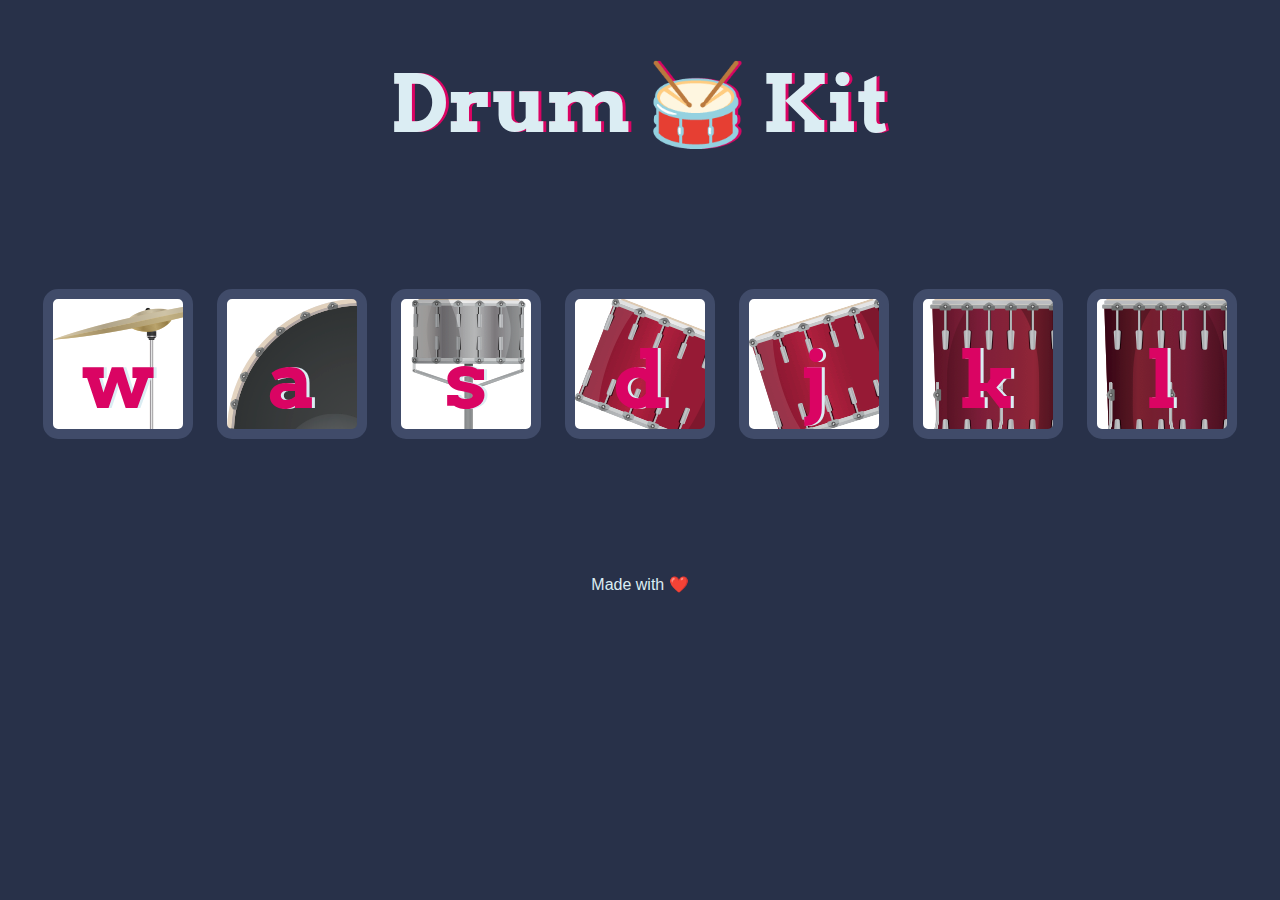
<file: Drum Kit/index.html>
<!DOCTYPE html>
<html lang="en" dir="ltr">

<head>
  <meta charset="utf-8">
  <title>Drum Kit</title>
  <link rel="stylesheet" href="styles.css">
  <link href="https://fonts.googleapis.com/css?family=Arvo" rel="stylesheet">
</head>

<body>

  <h1 id="title">Drum 🥁 Kit</h1>
  <div class="set">
    <button class="w drum">w</button>
    <button class="a drum">a</button>
    <button class="s drum">s</button>
    <button class="d drum">d</button>
    <button class="j drum">j</button>
    <button class="k drum">k</button>
    <button class="l drum">l</button>
  </div>

  <script src="index.js" charset="utf-8"></script>
  <footer>
    Made with ❤️
  </footer>
</body>

</html>
</file>
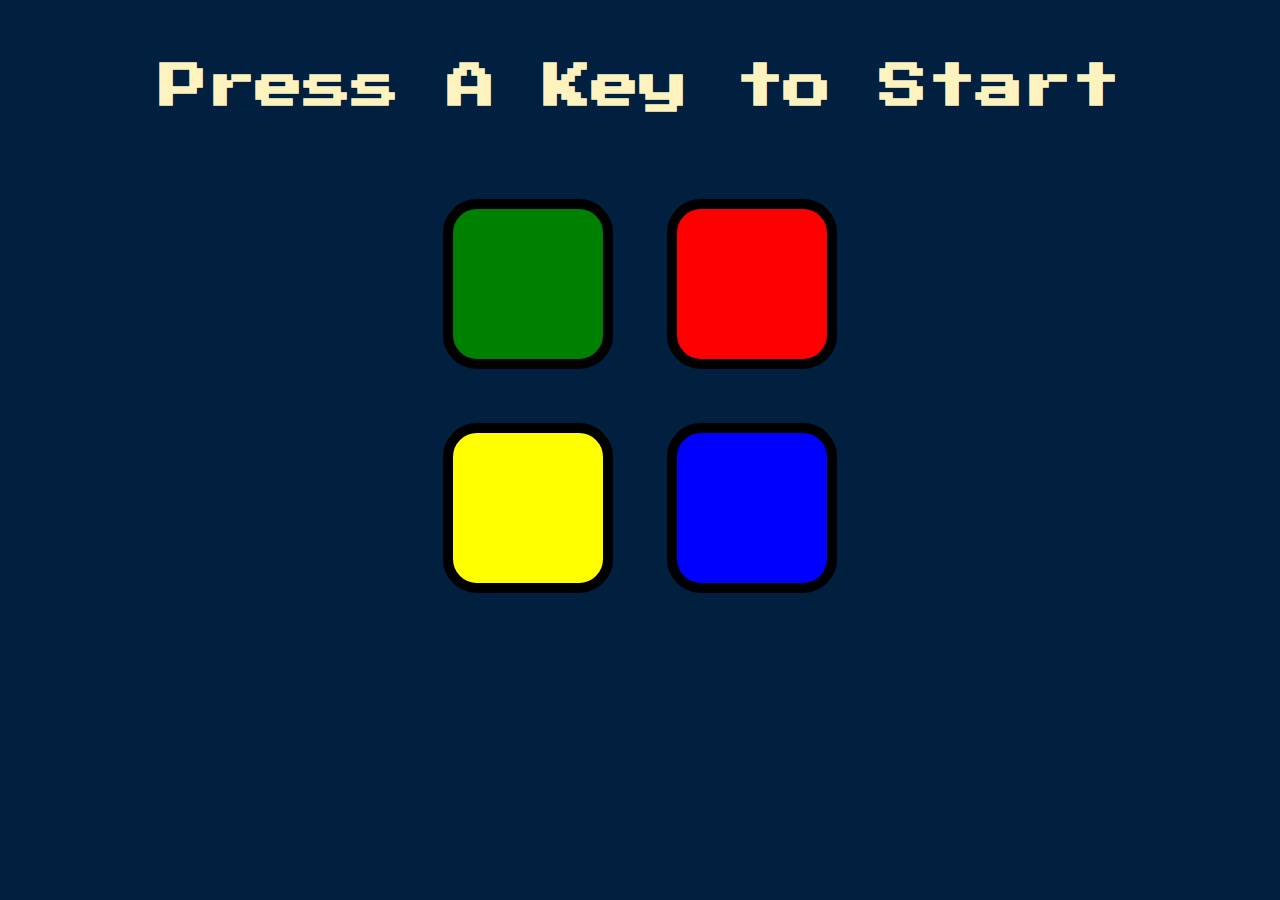
<file: Simon Game/index.html>
<!DOCTYPE html>
<html lang="en" dir="ltr">

<head>
  <meta charset="utf-8">
  <title>Simon</title>
  <link rel="stylesheet" href="styles.css">
  <link href="https://fonts.googleapis.com/css?family=Press+Start+2P" rel="stylesheet">
</head>

<body>
  <h1 id="level-title">Press A Key to Start</h1>
  <div class="container">
    <div class="row">

      <div type="button" id="green" class="btn green">

      </div>

      <div type="button" id="red" class="btn red">

      </div>
    </div>

    <div class="row">

      <div type="button" id="yellow" class="btn yellow">

      </div>
      <div type="button" id="blue" class="btn blue">

      </div>

    </div>

  </div>
  <script src="https://ajax.googleapis.com/ajax/libs/jquery/3.6.0/jquery.min.js"></script>
  <script src="game.js" charset="utf-8"></script>
</body>

</html>
</file>
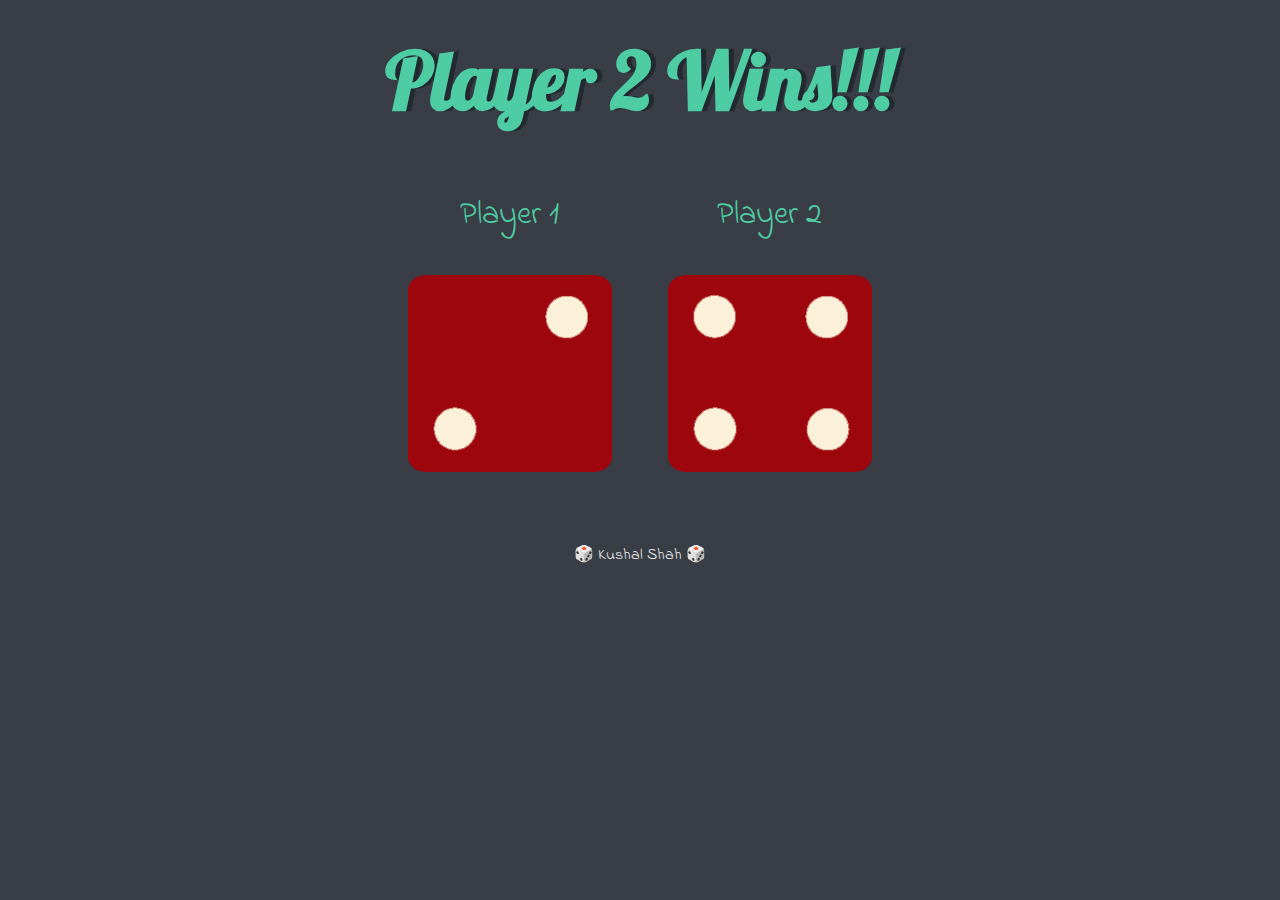
<file: Dice Game/dicee.html>
<!DOCTYPE html>
<html lang="en" dir="ltr">
  <head>
    <meta charset="utf-8">
    <title>Dicee</title>
    <link rel="stylesheet" href="styles.css">
    <link href="https://fonts.googleapis.com/css?family=Indie+Flower|Lobster" rel="stylesheet">

  </head>
  <body>

    <div class="container">
      <h1>Refresh Me</h1>

      <div class="dice">
        <p>Player 1</p>
        <img class="img1" src="">
      </div>

      <div class="dice">
        <p>Player 2</p>
        <img class="img2" src="">
      </div>

    </div>
    <script src="index.js" charset="utf-8"></script>

  </body>

  <footer>
    🎲 Kushal Shah 🎲 
  </footer>
</html>
</file>
<file: Drum Kit/styles.css>
body {
  text-align: center;
  background-color: #283149;
}

h1 {
  font-size: 5rem;
  color: #DBEDF3;
  font-family: "Arvo", cursive;
  text-shadow: 3px 0 #DA0463;

}

footer {
  color: #DBEDF3;
  font-family: sans-serif;
}

.w {
    background-image: url("images/crash.png");
}

.a {
    background-image: url("images/kick.png");
}

.s {
  background-image: url("images/snare.png");
}

.d {
  background-image: url("images/tom1.png");
}

.j {
  background-image: url("images/tom2.png");
}

.k {
  background-image: url("images/tom3.png");
}

.l {
  background-image: url("images/tom4.png");
}

.set {
  margin: 10% auto;
}

.game-over {
  background-color: red;
  opacity: 0.8;
}

.pressed {
  box-shadow: 0 3px 4px 0 #DBEDF3;
  opacity: 0.5;
}

.red {
  color: red;
}

.drum {
  outline: none;
  border: 10px solid #404B69;
  font-size: 5rem;
  font-family: 'Arvo', cursive;
  line-height: 2;
  font-weight: 900;
  color: #DA0463;
  text-shadow: 3px 0 #DBEDF3;
  border-radius: 15px;
  display: inline-block;
  width: 150px;
  height: 150px;
  text-align: center;
  margin: 10px;
  background-color: white;
}
</file>
<file: Simon Game/styles.css>
body {
  text-align: center;
  background-color: #011F3F;
}

#level-title {
  font-family: 'Press Start 2P', cursive;
  font-size: 3rem;
  margin:  5%;
  color: #FEF2BF;
}

.container {
  display: block;
  width: 50%;
  margin: auto;

}

.btn {
  margin: 25px;
  display: inline-block;
  height: 150px;
  width: 150px;
  border: 10px solid black;
  border-radius: 20%;
}

.game-over {
  background-color: red;
  opacity: 0.8;
}

.red {
  background-color: red;
}

.green {
  background-color: green;
}

.blue {
  background-color: blue;
}

.yellow {
  background-color: yellow;
}

.pressed {
  box-shadow: 0 0 20px white;
  background-color: grey;
}
</file>
<file: Dice Game/styles.css>
.container {
  width: 70%;
  margin: auto;
  text-align: center;
}

.dice {
  text-align: center;
  display: inline-block;

}

body {
  background-color: #393E46;
}

h1 {
  margin: 30px;
  font-family: 'Lobster', cursive;
  text-shadow: 5px 0 #232931;
  font-size: 8rem;
  color: #4ECCA3;
}

p {
  font-size: 2rem;
  color: #4ECCA3;
  font-family: 'Indie Flower', cursive;
}

img {
  width: 80%;
}

footer {
  margin-top: 5%;
  color: #EEEEEE;
  text-align: center;
  font-family: 'Indie Flower', cursive;
}
</file>
